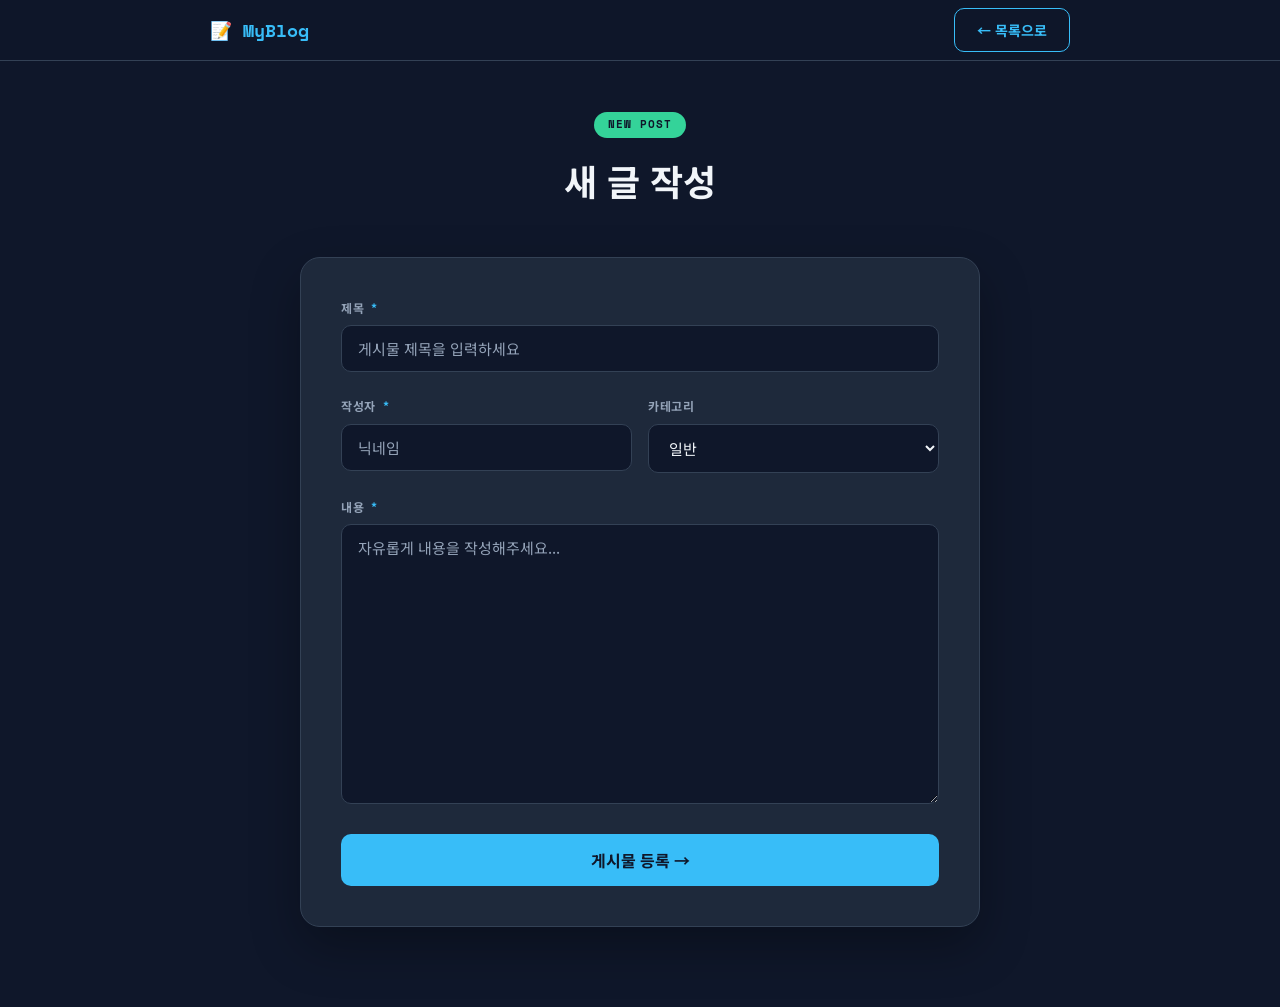
<file: templates/write.html>
<!DOCTYPE html>
<html lang="ko">
<head>
  <meta charset="UTF-8" />
  <meta name="viewport" content="width=device-width, initial-scale=1.0" />
  <title>글쓰기</title>
  <link rel="preconnect" href="https://fonts.googleapis.com" />
  <link href="https://fonts.googleapis.com/css2?family=Noto+Sans+KR:wght@400;500;700&family=Space+Mono:wght@700&display=swap" rel="stylesheet" />
  <link rel="stylesheet" href="/static/style.css" />
</head>
<body>

  <nav class="navbar">
    <div class="nav-inner">
      <a href="/" class="nav-logo">📝 MyBlog</a>
      <a href="/" class="btn btn--outline">← 목록으로</a>
    </div>
  </nav>

  <div class="page-wrapper">

    <div class="page-header">
      <div class="badge badge--green">NEW POST</div>
      <h1>새 글 작성</h1>
    </div>

    <div class="card" style="max-width:680px; width:100%;">
      <form action="/submit" method="POST">

        <div class="field">
          <label class="field-label">제목 <span class="req">*</span></label>
          <input class="input" type="text" name="title" placeholder="게시물 제목을 입력하세요" required />
        </div>

        <div class="field-row">
          <div class="field">
            <label class="field-label">작성자 <span class="req">*</span></label>
            <input class="input" type="text" name="author" placeholder="닉네임" required />
          </div>
          <div class="field">
            <label class="field-label">카테고리</label>
            <select class="input select" name="category">
              <option value="일반">일반</option>
              <option value="여행">여행</option>
              <option value="음식">음식</option>
              <option value="IT">IT</option>
              <option value="일상">일상</option>
              <option value="기타">기타</option>
            </select>
          </div>
        </div>

        <div class="field">
          <label class="field-label">내용 <span class="req">*</span></label>
          <textarea class="input textarea" name="content" placeholder="자유롭게 내용을 작성해주세요..." style="min-height:280px;" required></textarea>
        </div>

        <button type="submit" class="btn btn--primary btn--full">게시물 등록 →</button>
      </form>
    </div>

  </div>

</body>
</html>
</file>
<file: static/style.css>
*, *::before, *::after {
  box-sizing: border-box;
  margin: 0;
  padding: 0;
}

:root {
  --bg:       #0f172a;
  --surface:  #1e293b;
  --border:   #334155;
  --accent:   #38bdf8;
  --accent2:  #818cf8;
  --green:    #34d399;
  --red:      #f87171;
  --text:     #f1f5f9;
  --muted:    #94a3b8;
}

html { font-size: 16px; scroll-behavior: smooth; }

body {
  font-family: 'Noto Sans KR', sans-serif;
  background: var(--bg);
  color: var(--text);
  min-height: 100vh;
  line-height: 1.6;
  -webkit-font-smoothing: antialiased;
}

a { color: inherit; text-decoration: none; }

/* ── 네비게이션 ── */
.navbar {
  position: sticky;
  top: 0;
  z-index: 100;
  background: rgba(15,23,42,0.9);
  backdrop-filter: blur(12px);
  border-bottom: 1px solid var(--border);
  padding: 0 24px;
}
.nav-inner {
  max-width: 860px;
  margin: 0 auto;
  height: 60px;
  display: flex;
  align-items: center;
  justify-content: space-between;
}
.nav-logo {
  font-family: 'Space Mono', monospace;
  font-size: 18px;
  font-weight: 700;
  color: var(--accent);
}

/* ── 페이지 래퍼 ── */
.page-wrapper {
  display: flex;
  flex-direction: column;
  align-items: center;
  padding: 48px 16px 80px;
}

/* ── 헤더 ── */
.page-header {
  text-align: center;
  margin-bottom: 40px;
}
.page-header h1 {
  font-size: clamp(24px, 5vw, 36px);
  font-weight: 700;
  margin-bottom: 8px;
}
.page-header p { color: var(--muted); font-size: 15px; }

/* ── 배지 ── */
.badge {
  display: inline-block;
  font-family: 'Space Mono', monospace;
  font-size: 11px;
  font-weight: 700;
  letter-spacing: 0.08em;
  padding: 4px 14px;
  border-radius: 999px;
  margin-bottom: 14px;
}
.badge--purple { background: var(--accent2); color: #fff; }
.badge--green  { background: var(--green);   color: #0f172a; }
.badge--blue   { background: var(--accent);  color: #0f172a; }

/* ── 카드 ── */
.card {
  background: var(--surface);
  border: 1px solid var(--border);
  border-radius: 20px;
  padding: 40px;
  box-shadow: 0 20px 50px rgba(0,0,0,0.3);
}

/* ── 게시물 목록 ── */
.post-list {
  width: 100%;
  max-width: 720px;
  display: flex;
  flex-direction: column;
  gap: 16px;
}
.post-card {
  display: block;
  background: var(--surface);
  border: 1px solid var(--border);
  border-radius: 16px;
  padding: 24px 28px;
  transition: border-color 0.2s, transform 0.2s;
  cursor: pointer;
}
.post-card:hover {
  border-color: var(--accent);
  transform: translateY(-2px);
}
.post-meta {
  display: flex;
  align-items: center;
  gap: 12px;
  margin-bottom: 10px;
}
.post-category {
  font-size: 11px;
  font-weight: 700;
  letter-spacing: 0.06em;
  background: rgba(56,189,248,0.12);
  color: var(--accent);
  padding: 3px 10px;
  border-radius: 999px;
}
.post-date {
  font-size: 12px;
  color: var(--muted);
}
.post-title {
  font-size: 18px;
  font-weight: 700;
  margin-bottom: 8px;
  line-height: 1.4;
}
.post-excerpt {
  font-size: 14px;
  color: var(--muted);
  line-height: 1.6;
  margin-bottom: 16px;
}
.post-footer {
  display: flex;
  gap: 16px;
  font-size: 13px;
  color: var(--muted);
}

/* ── 게시물 상세 ── */
.post-detail {
  width: 100%;
  max-width: 720px;
}
.post-detail-meta {
  display: flex;
  align-items: center;
  gap: 12px;
  margin-bottom: 16px;
}
.post-detail-title {
  font-size: clamp(22px, 4vw, 34px);
  font-weight: 700;
  line-height: 1.3;
  margin-bottom: 16px;
}
.post-detail-info {
  display: flex;
  gap: 20px;
  font-size: 14px;
  color: var(--muted);
  margin-bottom: 8px;
}
.post-detail-content {
  font-size: 16px;
  line-height: 1.9;
  color: #cbd5e1;
  padding: 32px 0;
  white-space: pre-wrap;
}
.post-actions {
  display: flex;
  gap: 12px;
  justify-content: space-between;
  align-items: center;
  padding-top: 8px;
}

/* ── 폼 ── */
.field { margin-bottom: 24px; }
.field-row {
  display: grid;
  grid-template-columns: 1fr 1fr;
  gap: 16px;
}
.field-label {
  display: block;
  font-size: 12px;
  font-weight: 700;
  letter-spacing: 0.06em;
  text-transform: uppercase;
  color: var(--muted);
  margin-bottom: 8px;
}
.field-label .req { color: var(--accent); margin-left: 3px; }

.input {
  width: 100%;
  background: var(--bg);
  border: 1px solid var(--border);
  border-radius: 10px;
  color: var(--text);
  font-family: inherit;
  font-size: 15px;
  padding: 12px 16px;
  outline: none;
  transition: border-color 0.2s;
}
.input:focus { border-color: var(--accent); }
.input::placeholder { color: var(--muted); }
.textarea { resize: vertical; min-height: 120px; }
.select option { background: var(--surface); }

/* ── 버튼 ── */
.btn {
  display: inline-block;
  font-family: inherit;
  font-size: 14px;
  font-weight: 700;
  padding: 10px 22px;
  border-radius: 10px;
  border: none;
  cursor: pointer;
  transition: opacity 0.2s, transform 0.1s, background 0.2s, color 0.2s;
  text-align: center;
  white-space: nowrap;
}
.btn:active { transform: scale(0.97); }
.btn--primary  { background: var(--accent);  color: #0f172a; }
.btn--primary:hover  { opacity: 0.85; }
.btn--outline  { background: transparent; border: 1px solid var(--accent); color: var(--accent); }
.btn--outline:hover  { background: var(--accent); color: #0f172a; }
.btn--danger   { background: transparent; border: 1px solid var(--red); color: var(--red); }
.btn--danger:hover   { background: var(--red); color: #fff; }
.btn--full { width: 100%; padding: 14px; font-size: 16px; }

/* ── 구분선 ── */
.divider {
  border: none;
  border-top: 1px solid var(--border);
  margin: 28px 0;
}

/* ── 빈 상태 ── */
.empty-state {
  text-align: center;
  padding: 80px 20px;
  color: var(--muted);
}
.empty-icon { font-size: 56px; margin-bottom: 16px; }
.empty-state p { font-size: 16px; line-height: 1.7; }

/* ── 반응형 ── */
@media (max-width: 520px) {
  .card { padding: 24px 18px; }
  .field-row { grid-template-columns: 1fr; }
  .post-card { padding: 18px 20px; }
  .post-actions { flex-direction: column; }
  .btn--full { width: 100%; }
}
</file>
